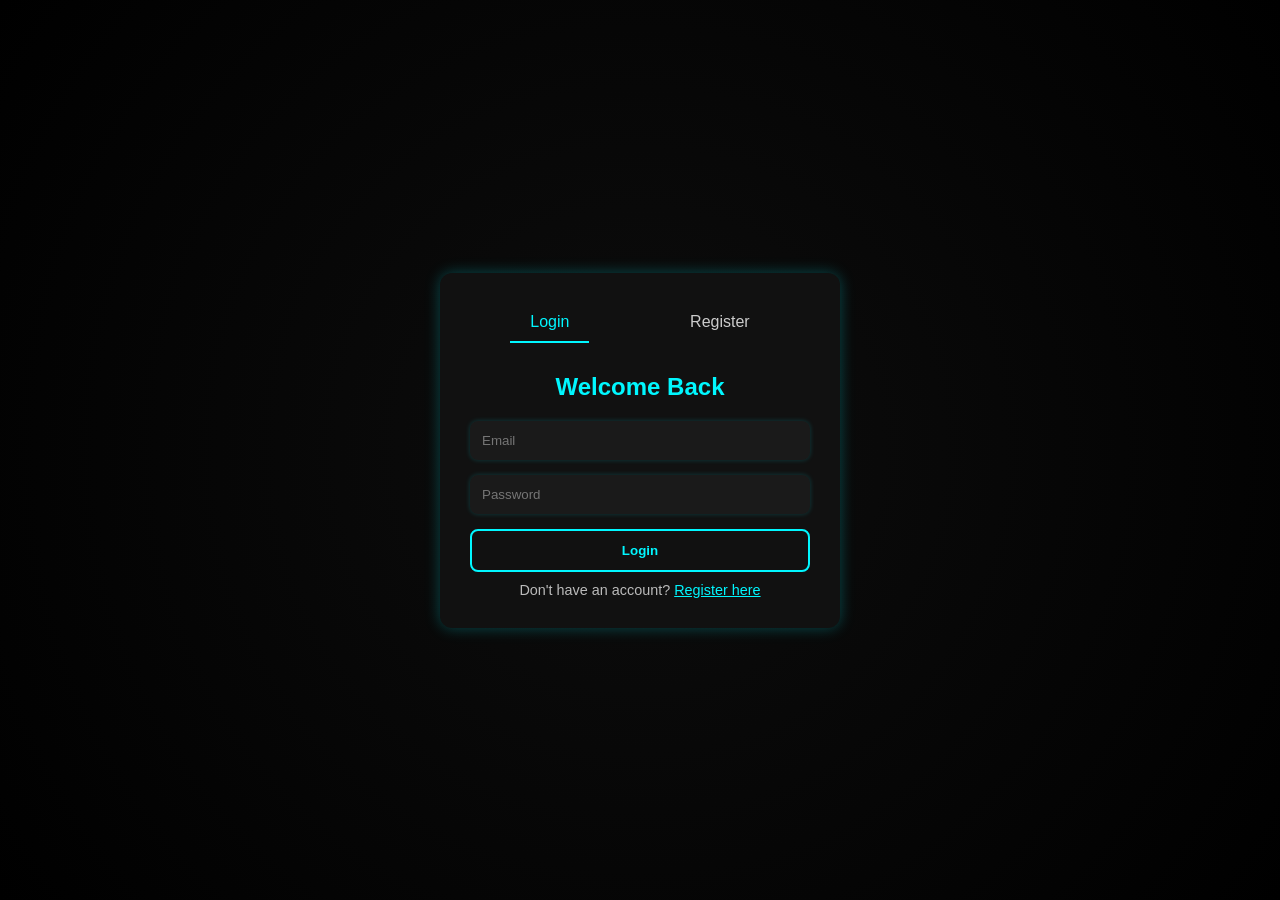
<file: login.html>
<!DOCTYPE html>
<html lang="en">
	<head>
		<meta charset="UTF-8" />
		<meta name="viewport" content="width=device-width, initial-scale=1.0" />
		<title>Login & Register</title>
		<link rel="stylesheet" href="style1.css" />
	</head>
	<body>
		<div class="wrapper">
			<input type="radio" id="login" name="toggle" checked />
			<input type="radio" id="register" name="toggle" />

			<div class="toggle-btns">
				<label for="login">Login</label>
				<label for="register">Register</label>
			</div>

			<form class="form login-form">
				<h2>Welcome Back</h2>
				<input type="email" placeholder="Email" required />
				<input type="password" placeholder="Password" required />
				<button type="submit">Login</button>
				<p>
					Don't have an account? <label for="register">Register here</label>
				</p>
			</form>

			<form class="form register-form">
				<h2>Create Account</h2>
				<input type="text" placeholder="Username" required />
				<input type="email" placeholder="Email" required />
				<input type="password" placeholder="Password" required />
				<button type="submit">Register</button>
				<p>Already have an account? <label for="login">Login here</label></p>
			</form>
		</div>
	</body>
</html>
</file>
<file: style1.css>
/* Reset and base styles */
* {
	box-sizing: border-box;
	margin: 0;
	padding: 0;
	font-family: "Poppins", sans-serif;
}

body {
	min-height: 100vh;
	background: radial-gradient(circle at center, #0d0d0d, #000);
	display: flex;
	align-items: center;
	justify-content: center;
	padding: 20px;
}

/* Form container */
.wrapper {
	width: 100%;
	max-width: 400px;
	background: #111;
	padding: 30px;
	border-radius: 12px;
	box-shadow: 0 0 15px #00f7ff44;
	color: #fff;
	position: relative;
	overflow: hidden;
}

/* Hide radio buttons */
input[type="radio"] {
	display: none;
}

/* Toggle buttons (login/register switch) */
.toggle-btns {
	display: flex;
	justify-content: space-around;
	margin-bottom: 30px;
}

.toggle-btns label {
	cursor: pointer;
	padding: 10px 20px;
	color: #ccc;
	border-bottom: 2px solid transparent;
	transition: all 0.3s ease;
}

#login:checked ~ .toggle-btns label[for="login"],
#register:checked ~ .toggle-btns label[for="register"] {
	color: #00f7ff;
	border-bottom: 2px solid #00f7ff;
}

/* Form display logic */
.form {
	display: none;
	flex-direction: column;
}

#login:checked ~ .login-form {
	display: flex;
}

#register:checked ~ .register-form {
	display: flex;
}

/* Form styling */
.form h2 {
	text-align: center;
	margin-bottom: 20px;
	color: #00f7ff;
}

.form input {
	padding: 12px;
	margin-bottom: 15px;
	border: none;
	border-radius: 8px;
	background: #1a1a1a;
	color: #fff;
	box-shadow: 0 0 5px #00f7ff33;
	transition: box-shadow 0.3s ease;
}

.form input:focus {
	outline: none;
	box-shadow: 0 0 8px #00f7ff, 0 0 15px #00f7ff66;
}

.form button {
	padding: 12px;
	background: transparent;
	color: #00f7ff;
	border: 2px solid #00f7ff;
	border-radius: 8px;
	cursor: pointer;
	font-weight: 600;
	transition: all 0.3s ease;
}

.form button:hover {
	background: #00f7ff;
	color: #000;
	box-shadow: 0 0 12px #00f7ff;
}

.form p {
	text-align: center;
	margin-top: 10px;
	font-size: 0.9em;
	color: #bbb;
}

.form p label {
	color: #00f7ff;
	cursor: pointer;
	text-decoration: underline;
}

/* Mobile responsiveness */
@media (max-width: 450px) {
	.wrapper {
		padding: 20px;
	}
	.toggle-btns {
		flex-direction: column;
		align-items: center;
		gap: 8px;
	}
}
</file>
